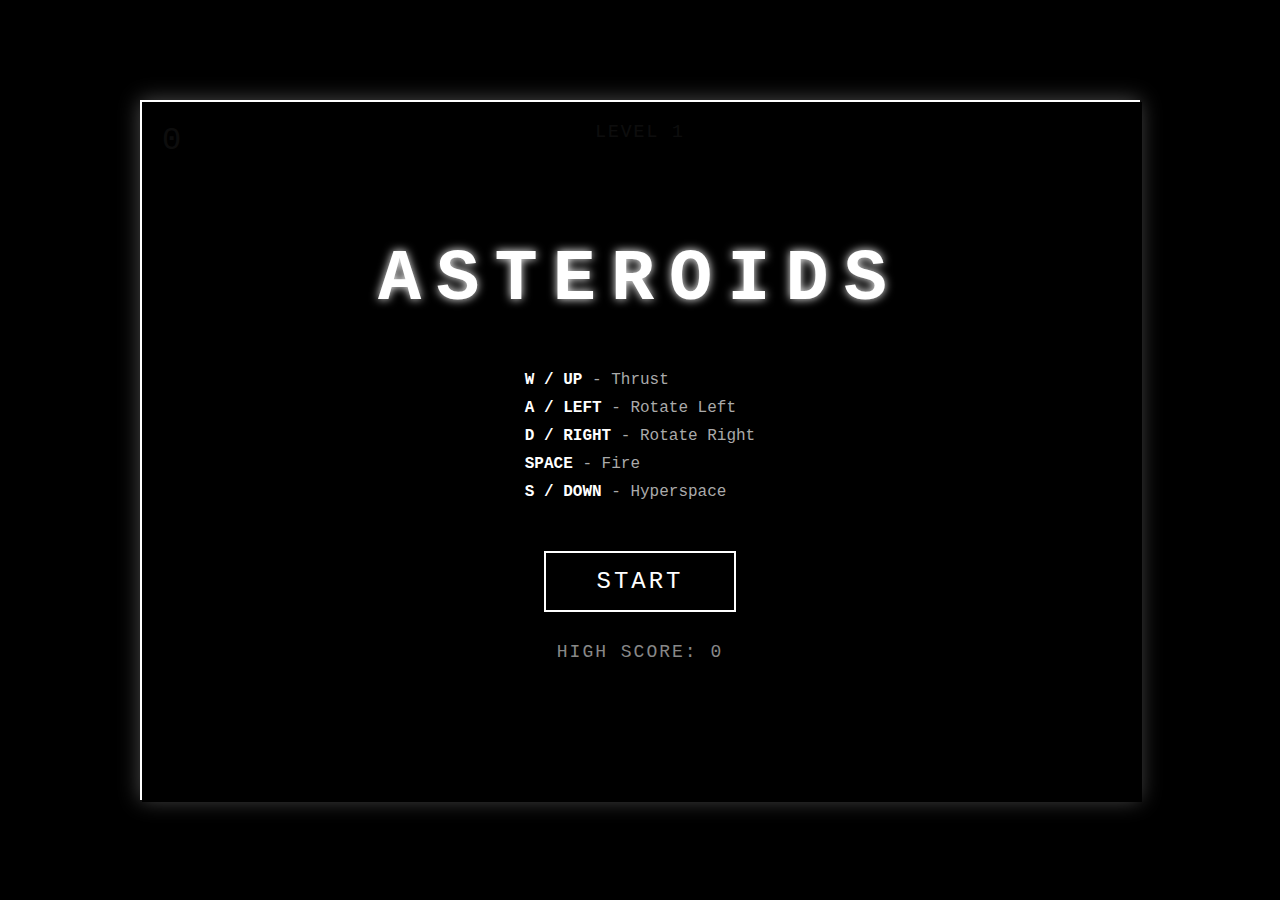
<file: asteroids/index.html>
<!DOCTYPE html>
<html lang="en">
<head>
    <meta charset="UTF-8">
    <meta name="viewport" content="width=device-width, initial-scale=1.0">
    <title>Asteroids</title>
    <link rel="stylesheet" href="style.css">
</head>
<body>
    <div id="game-container">
        <canvas id="gameCanvas"></canvas>
        <div id="ui-overlay">
            <div id="score-display">
                <span id="score">0</span>
            </div>
            <div id="lives-display"></div>
            <div id="level-display">LEVEL <span id="level">1</span></div>
        </div>
        <div id="start-screen" class="screen">
            <h1>ASTEROIDS</h1>
            <div class="controls-info">
                <p><strong>W / UP</strong> - Thrust</p>
                <p><strong>A / LEFT</strong> - Rotate Left</p>
                <p><strong>D / RIGHT</strong> - Rotate Right</p>
                <p><strong>SPACE</strong> - Fire</p>
                <p><strong>S / DOWN</strong> - Hyperspace</p>
            </div>
            <button id="start-btn">START</button>
            <div class="high-score">HIGH SCORE: <span id="high-score">0</span></div>
        </div>
        <div id="game-over-screen" class="screen" style="display:none;">
            <h1>GAME OVER</h1>
            <p>SCORE: <span id="final-score">0</span></p>
            <p>HIGH SCORE: <span id="final-high-score">0</span></p>
            <button id="restart-btn">PLAY AGAIN</button>
        </div>
        <div id="pause-screen" class="screen" style="display:none;">
            <h1>PAUSED</h1>
            <p>Press P to resume</p>
        </div>
    </div>
    <script src="game.js"></script>
</body>
</html>
</file>
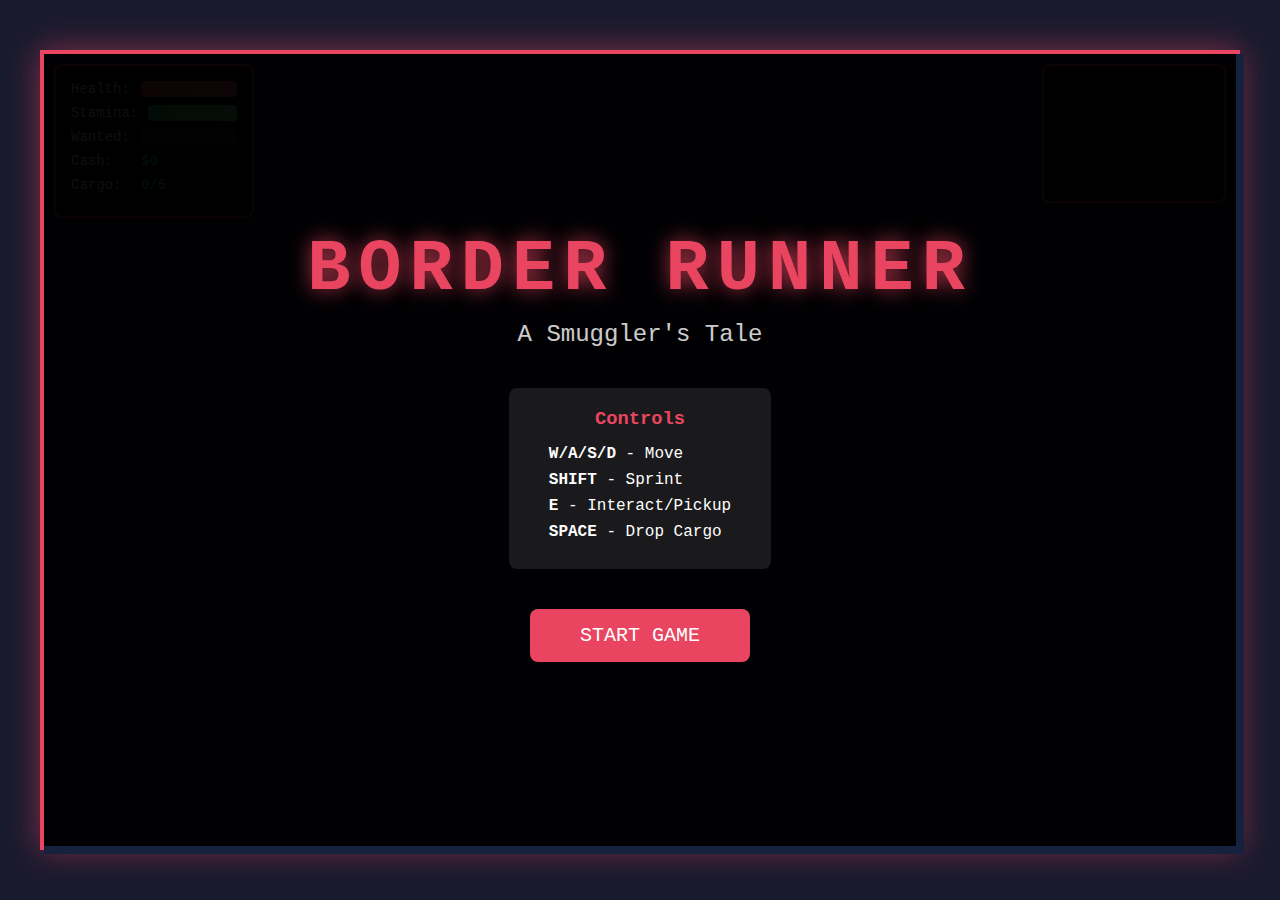
<file: border-runner/index.html>
<!DOCTYPE html>
<html lang="en">
<head>
    <meta charset="UTF-8">
    <meta name="viewport" content="width=device-width, initial-scale=1.0">
    <title>Border Runner - Survival Game</title>
    <link rel="stylesheet" href="style.css">
</head>
<body>
    <div id="game-container">
        <canvas id="gameCanvas"></canvas>
        <div id="ui-overlay">
            <div id="stats-panel">
                <div class="stat">
                    <span class="stat-label">Health:</span>
                    <div class="stat-bar"><div id="health-bar" class="bar-fill health"></div></div>
                </div>
                <div class="stat">
                    <span class="stat-label">Stamina:</span>
                    <div class="stat-bar"><div id="stamina-bar" class="bar-fill stamina"></div></div>
                </div>
                <div class="stat">
                    <span class="stat-label">Wanted:</span>
                    <div class="stat-bar"><div id="wanted-bar" class="bar-fill wanted"></div></div>
                </div>
                <div class="stat">
                    <span class="stat-label">Cash:</span>
                    <span id="cash-display">$0</span>
                </div>
                <div class="stat">
                    <span class="stat-label">Cargo:</span>
                    <span id="cargo-display">0/5</span>
                </div>
            </div>
            <div id="minimap-container">
                <canvas id="minimap"></canvas>
            </div>
            <div id="message-box"></div>
        </div>
        <div id="start-screen" class="screen">
            <h1>BORDER RUNNER</h1>
            <p class="subtitle">A Smuggler's Tale</p>
            <div class="controls-info">
                <h3>Controls</h3>
                <p><strong>W/A/S/D</strong> - Move</p>
                <p><strong>SHIFT</strong> - Sprint</p>
                <p><strong>E</strong> - Interact/Pickup</p>
                <p><strong>SPACE</strong> - Drop Cargo</p>
            </div>
            <button id="start-btn">START GAME</button>
            <button id="continue-btn" style="display:none;">CONTINUE</button>
        </div>
        <div id="game-over-screen" class="screen" style="display:none;">
            <h1>BUSTED!</h1>
            <p id="game-over-reason"></p>
            <p>Final Score: $<span id="final-score">0</span></p>
            <button id="restart-btn">TRY AGAIN</button>
        </div>
    </div>
    <script src="game.js"></script>
</body>
</html>
</file>
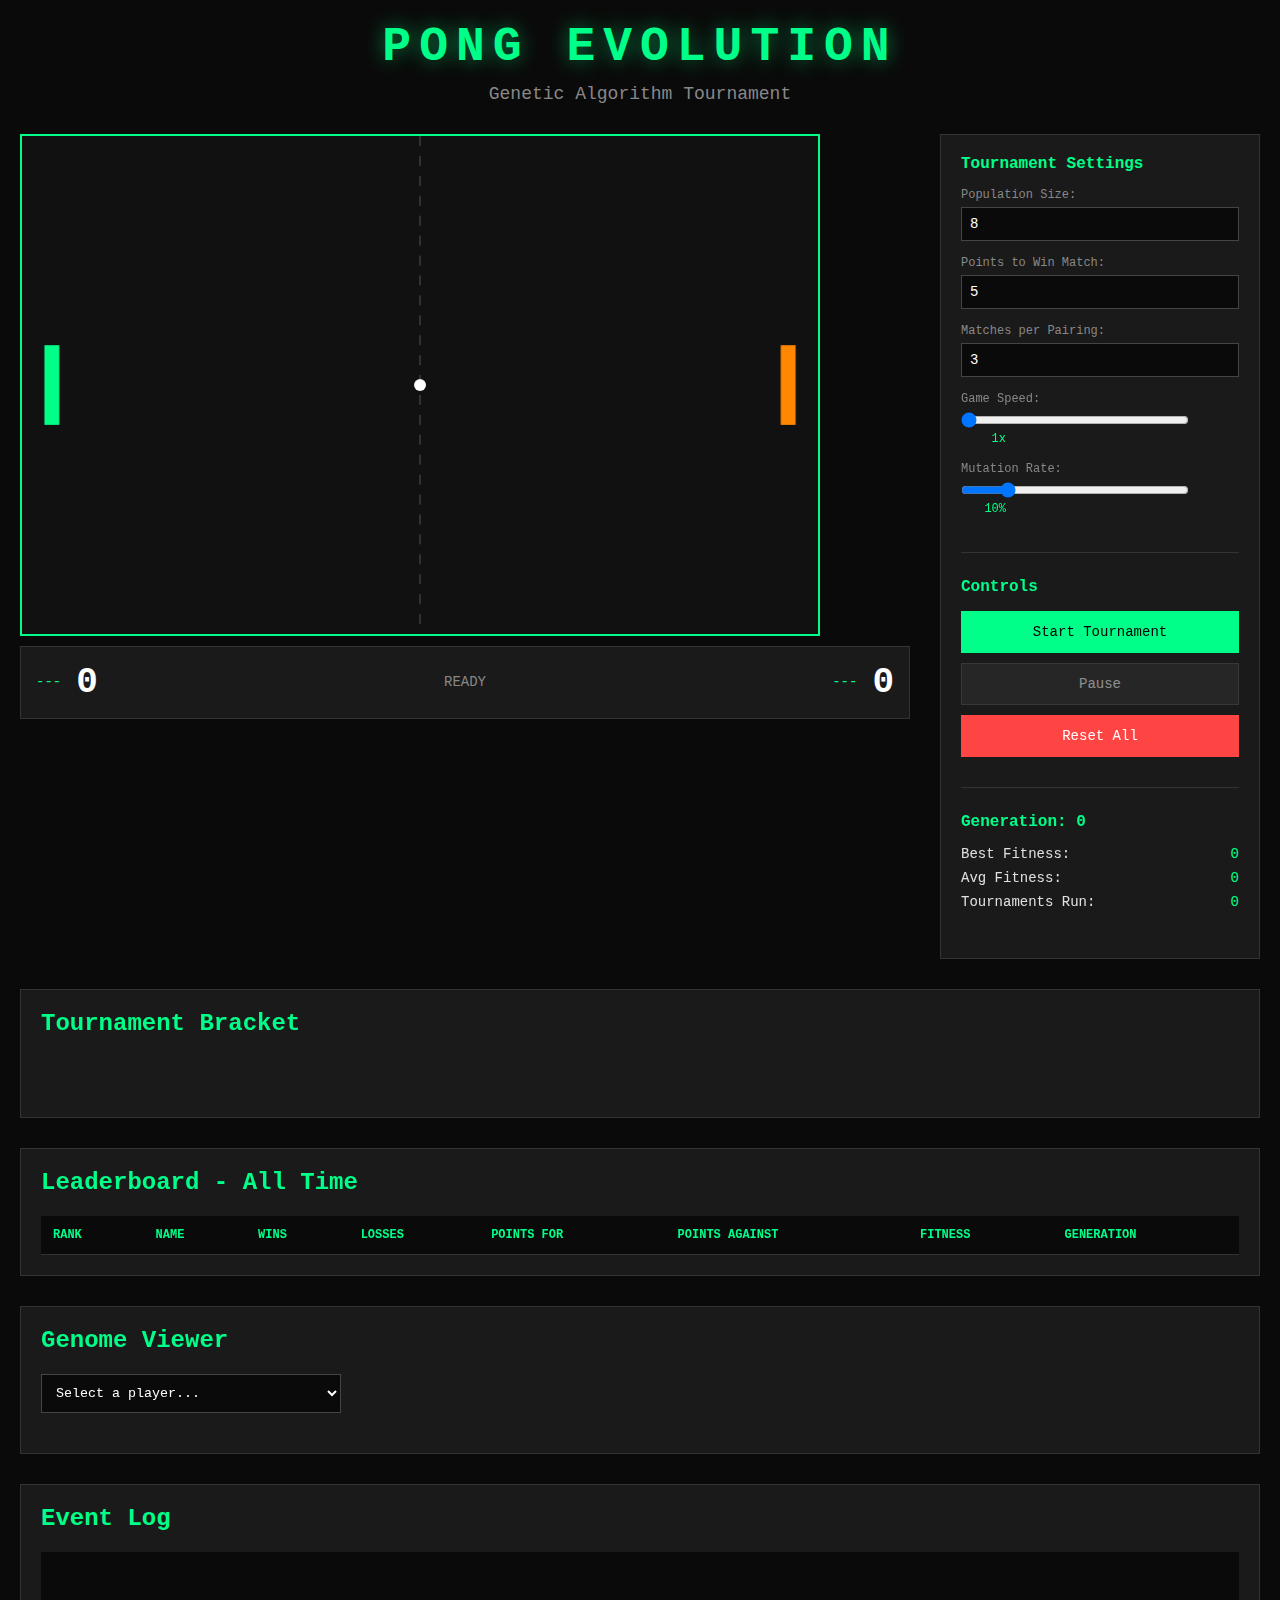
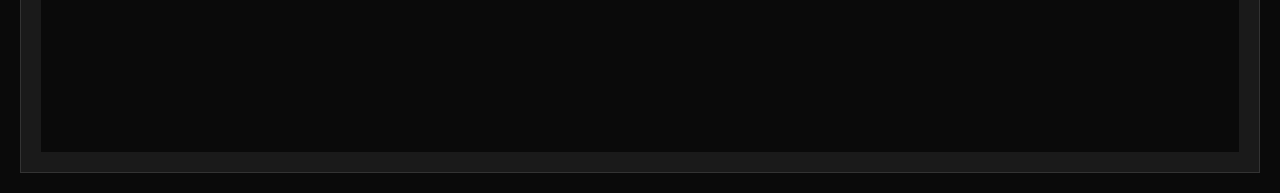
<file: pong-evolution/index.html>
<!DOCTYPE html>
<html lang="en">
<head>
    <meta charset="UTF-8">
    <meta name="viewport" content="width=device-width, initial-scale=1.0">
    <title>Pong Evolution - Genetic Algorithm Tournament</title>
    <link rel="stylesheet" href="style.css">
</head>
<body>
    <div id="app">
        <header>
            <h1>PONG EVOLUTION</h1>
            <p class="subtitle">Genetic Algorithm Tournament</p>
        </header>

        <div id="main-container">
            <div id="game-panel">
                <canvas id="gameCanvas"></canvas>
                <div id="match-info">
                    <div class="player-info left">
                        <span class="player-name" id="left-name">---</span>
                        <span class="player-score" id="left-score">0</span>
                    </div>
                    <div class="match-status">
                        <span id="match-status">Ready</span>
                    </div>
                    <div class="player-info right">
                        <span class="player-score" id="right-score">0</span>
                        <span class="player-name" id="right-name">---</span>
                    </div>
                </div>
            </div>

            <div id="control-panel">
                <div class="panel-section">
                    <h3>Tournament Settings</h3>
                    <div class="control-group">
                        <label for="population-size">Population Size:</label>
                        <input type="number" id="population-size" value="8" min="4" max="32" step="2">
                    </div>
                    <div class="control-group">
                        <label for="points-to-win">Points to Win Match:</label>
                        <input type="number" id="points-to-win" value="5" min="1" max="21">
                    </div>
                    <div class="control-group">
                        <label for="matches-per-round">Matches per Pairing:</label>
                        <input type="number" id="matches-per-round" value="3" min="1" max="9" step="2">
                    </div>
                    <div class="control-group">
                        <label for="game-speed">Game Speed:</label>
                        <input type="range" id="game-speed" value="1" min="1" max="10" step="1">
                        <span id="speed-display">1x</span>
                    </div>
                    <div class="control-group">
                        <label for="mutation-rate">Mutation Rate:</label>
                        <input type="range" id="mutation-rate" value="0.1" min="0.01" max="0.5" step="0.01">
                        <span id="mutation-display">10%</span>
                    </div>
                </div>

                <div class="panel-section">
                    <h3>Controls</h3>
                    <button id="btn-start" class="btn primary">Start Tournament</button>
                    <button id="btn-pause" class="btn" disabled>Pause</button>
                    <button id="btn-reset" class="btn danger">Reset All</button>
                </div>

                <div class="panel-section">
                    <h3>Generation: <span id="generation-num">0</span></h3>
                    <div id="generation-stats">
                        <p>Best Fitness: <span id="best-fitness">0</span></p>
                        <p>Avg Fitness: <span id="avg-fitness">0</span></p>
                        <p>Tournaments Run: <span id="tournaments-run">0</span></p>
                    </div>
                </div>
            </div>
        </div>

        <div id="tournament-bracket">
            <h2>Tournament Bracket</h2>
            <div id="bracket-container"></div>
        </div>

        <div id="leaderboard-section">
            <h2>Leaderboard - All Time</h2>
            <table id="leaderboard">
                <thead>
                    <tr>
                        <th>Rank</th>
                        <th>Name</th>
                        <th>Wins</th>
                        <th>Losses</th>
                        <th>Points For</th>
                        <th>Points Against</th>
                        <th>Fitness</th>
                        <th>Generation</th>
                    </tr>
                </thead>
                <tbody id="leaderboard-body">
                </tbody>
            </table>
        </div>

        <div id="genome-viewer">
            <h2>Genome Viewer</h2>
            <select id="genome-select">
                <option value="">Select a player...</option>
            </select>
            <div id="genome-display"></div>
        </div>

        <div id="log-section">
            <h2>Event Log</h2>
            <div id="event-log"></div>
        </div>
    </div>
    <script src="game.js"></script>
</body>
</html>
</file>
<file: asteroids/style.css>
* {
    margin: 0;
    padding: 0;
    box-sizing: border-box;
}

body {
    background: #000;
    font-family: 'Courier New', monospace;
    overflow: hidden;
    display: flex;
    justify-content: center;
    align-items: center;
    min-height: 100vh;
}

#game-container {
    position: relative;
    width: 1000px;
    height: 700px;
    border: 2px solid #fff;
    box-shadow: 0 0 20px rgba(255, 255, 255, 0.3);
}

#gameCanvas {
    display: block;
    background: #000;
}

#ui-overlay {
    position: absolute;
    top: 0;
    left: 0;
    width: 100%;
    height: 100%;
    pointer-events: none;
}

#score-display {
    position: absolute;
    top: 20px;
    left: 20px;
    color: #fff;
    font-size: 32px;
    letter-spacing: 2px;
}

#lives-display {
    position: absolute;
    top: 20px;
    right: 20px;
    display: flex;
    gap: 10px;
}

.life-icon {
    width: 0;
    height: 0;
    border-left: 10px solid transparent;
    border-right: 10px solid transparent;
    border-bottom: 25px solid #fff;
}

#level-display {
    position: absolute;
    top: 20px;
    left: 50%;
    transform: translateX(-50%);
    color: #fff;
    font-size: 18px;
    letter-spacing: 2px;
}

.screen {
    position: absolute;
    top: 0;
    left: 0;
    width: 100%;
    height: 100%;
    background: rgba(0, 0, 0, 0.95);
    display: flex;
    flex-direction: column;
    justify-content: center;
    align-items: center;
    z-index: 100;
}

.screen h1 {
    color: #fff;
    font-size: 72px;
    letter-spacing: 15px;
    margin-bottom: 40px;
    text-shadow: 0 0 10px #fff;
}

.controls-info {
    margin-bottom: 40px;
    text-align: left;
}

.controls-info p {
    color: #aaa;
    font-size: 16px;
    margin: 10px 0;
}

.controls-info strong {
    color: #fff;
}

.screen button {
    background: transparent;
    color: #fff;
    border: 2px solid #fff;
    padding: 15px 50px;
    font-size: 24px;
    font-family: 'Courier New', monospace;
    cursor: pointer;
    letter-spacing: 3px;
    transition: all 0.3s ease;
    pointer-events: auto;
}

.screen button:hover {
    background: #fff;
    color: #000;
    box-shadow: 0 0 20px rgba(255, 255, 255, 0.5);
}

.high-score {
    margin-top: 30px;
    color: #888;
    font-size: 18px;
    letter-spacing: 2px;
}

#game-over-screen p {
    color: #fff;
    font-size: 24px;
    margin: 10px 0;
    letter-spacing: 2px;
}

#pause-screen p {
    color: #888;
    font-size: 18px;
}

/* ===== TOUCH CONTROLS ===== */
#touch-controls {
    display: none;
    position: absolute;
    top: 0;
    left: 0;
    width: 100%;
    height: 100%;
    pointer-events: none;
    z-index: 50;
}

.touch-device #touch-controls {
    display: block;
}

.touch-btn {
    position: absolute;
    pointer-events: auto;
    background: rgba(255, 255, 255, 0.15);
    border: 2px solid rgba(255, 255, 255, 0.4);
    border-radius: 50%;
    display: flex;
    justify-content: center;
    align-items: center;
    color: rgba(255, 255, 255, 0.7);
    font-family: 'Courier New', monospace;
    font-weight: bold;
    font-size: 24px;
    user-select: none;
    -webkit-user-select: none;
    touch-action: none;
    transition: background 0.1s, border-color 0.1s, transform 0.1s;
}

.touch-btn.pressed {
    background: rgba(255, 255, 255, 0.4);
    border-color: rgba(255, 255, 255, 0.8);
    transform: scale(0.95);
}

/* Movement cluster - bottom left */
#btn-left {
    width: 70px;
    height: 70px;
    bottom: 30px;
    left: 20px;
}

#btn-thrust {
    width: 70px;
    height: 70px;
    bottom: 110px;
    left: 75px;
}

#btn-right {
    width: 70px;
    height: 70px;
    bottom: 30px;
    left: 130px;
}

/* Fire button - bottom right */
#btn-fire {
    width: 90px;
    height: 90px;
    bottom: 30px;
    right: 20px;
    background: rgba(255, 100, 100, 0.2);
    border-color: rgba(255, 100, 100, 0.5);
    font-size: 18px;
}

#btn-fire.pressed {
    background: rgba(255, 100, 100, 0.5);
    border-color: rgba(255, 100, 100, 0.9);
}

/* Hyperspace - top center */
#btn-hyperspace {
    width: 90px;
    height: 50px;
    top: 70px;
    left: 50%;
    transform: translateX(-50%);
    border-radius: 25px;
    font-size: 14px;
    background: rgba(0, 255, 255, 0.15);
    border-color: rgba(0, 255, 255, 0.4);
}

#btn-hyperspace.pressed {
    background: rgba(0, 255, 255, 0.4);
    border-color: rgba(0, 255, 255, 0.8);
    transform: translateX(-50%) scale(0.95);
}

/* Pause button - top right */
#btn-pause {
    width: 50px;
    height: 50px;
    top: 20px;
    right: 140px;
    font-size: 20px;
}

/* Mobile responsive adjustments */
@media (max-width: 1024px) {
    #game-container {
        width: 100vw;
        height: 100vh;
        max-width: 100%;
        max-height: 100%;
        border: none;
    }

    #gameCanvas {
        width: 100%;
        height: 100%;
    }
}

@media (max-height: 500px) and (orientation: landscape) {
    /* Landscape phone - compact layout */
    #btn-left {
        bottom: 20px;
        left: 15px;
        width: 60px;
        height: 60px;
    }

    #btn-thrust {
        bottom: 90px;
        left: 60px;
        width: 60px;
        height: 60px;
    }

    #btn-right {
        bottom: 20px;
        left: 105px;
        width: 60px;
        height: 60px;
    }

    #btn-fire {
        bottom: 20px;
        right: 15px;
        width: 80px;
        height: 80px;
    }

    #btn-hyperspace {
        top: 15px;
        width: 80px;
        height: 40px;
        font-size: 12px;
    }

    #btn-pause {
        top: 15px;
        right: 100px;
        width: 40px;
        height: 40px;
    }
}
</file>
<file: border-runner/style.css>
* {
    margin: 0;
    padding: 0;
    box-sizing: border-box;
}

body {
    background: #1a1a2e;
    font-family: 'Courier New', monospace;
    overflow: hidden;
    display: flex;
    justify-content: center;
    align-items: center;
    min-height: 100vh;
}

#game-container {
    position: relative;
    width: 1200px;
    height: 800px;
    border: 4px solid #e94560;
    box-shadow: 0 0 30px rgba(233, 69, 96, 0.5);
}

#gameCanvas {
    display: block;
    background: #16213e;
}

#ui-overlay {
    position: absolute;
    top: 0;
    left: 0;
    width: 100%;
    height: 100%;
    pointer-events: none;
}

#stats-panel {
    position: absolute;
    top: 10px;
    left: 10px;
    background: rgba(0, 0, 0, 0.8);
    padding: 15px;
    border-radius: 8px;
    border: 2px solid #e94560;
    min-width: 200px;
}

.stat {
    margin-bottom: 8px;
    display: flex;
    align-items: center;
    gap: 10px;
}

.stat-label {
    color: #fff;
    font-size: 14px;
    min-width: 60px;
}

.stat-bar {
    flex: 1;
    height: 16px;
    background: #333;
    border-radius: 4px;
    overflow: hidden;
}

.bar-fill {
    height: 100%;
    transition: width 0.3s ease;
}

.bar-fill.health {
    background: linear-gradient(90deg, #ff4757, #ff6b81);
    width: 100%;
}

.bar-fill.stamina {
    background: linear-gradient(90deg, #2ed573, #7bed9f);
    width: 100%;
}

.bar-fill.wanted {
    background: linear-gradient(90deg, #ffa502, #ff6348);
    width: 0%;
}

#cash-display, #cargo-display {
    color: #2ed573;
    font-size: 14px;
    font-weight: bold;
}

#minimap-container {
    position: absolute;
    top: 10px;
    right: 10px;
    border: 2px solid #e94560;
    border-radius: 8px;
    overflow: hidden;
    background: rgba(0, 0, 0, 0.8);
}

#minimap {
    display: block;
}

#message-box {
    position: absolute;
    bottom: 20px;
    left: 50%;
    transform: translateX(-50%);
    background: rgba(0, 0, 0, 0.9);
    color: #fff;
    padding: 10px 20px;
    border-radius: 8px;
    border: 2px solid #e94560;
    font-size: 16px;
    opacity: 0;
    transition: opacity 0.3s ease;
}

#message-box.visible {
    opacity: 1;
}

.screen {
    position: absolute;
    top: 0;
    left: 0;
    width: 100%;
    height: 100%;
    background: rgba(0, 0, 0, 0.95);
    display: flex;
    flex-direction: column;
    justify-content: center;
    align-items: center;
    z-index: 100;
}

.screen h1 {
    color: #e94560;
    font-size: 72px;
    text-shadow: 0 0 20px rgba(233, 69, 96, 0.8);
    margin-bottom: 10px;
    letter-spacing: 8px;
}

.screen .subtitle {
    color: #fff;
    font-size: 24px;
    margin-bottom: 40px;
    opacity: 0.8;
}

.controls-info {
    background: rgba(255, 255, 255, 0.1);
    padding: 20px 40px;
    border-radius: 8px;
    margin-bottom: 30px;
    text-align: left;
}

.controls-info h3 {
    color: #e94560;
    margin-bottom: 15px;
    text-align: center;
}

.controls-info p {
    color: #fff;
    margin: 8px 0;
    font-size: 16px;
}

.screen button {
    background: #e94560;
    color: #fff;
    border: none;
    padding: 15px 50px;
    font-size: 20px;
    font-family: 'Courier New', monospace;
    cursor: pointer;
    border-radius: 8px;
    margin: 10px;
    transition: all 0.3s ease;
    pointer-events: auto;
}

.screen button:hover {
    background: #ff6b81;
    transform: scale(1.05);
    box-shadow: 0 0 20px rgba(233, 69, 96, 0.5);
}

#game-over-screen h1 {
    color: #ff4757;
}

#game-over-screen p {
    color: #fff;
    font-size: 20px;
    margin-bottom: 20px;
}

#final-score {
    color: #2ed573;
    font-size: 36px;
}
</file>
<file: pong-evolution/style.css>
* {
    margin: 0;
    padding: 0;
    box-sizing: border-box;
}

body {
    background: #0a0a0a;
    color: #e0e0e0;
    font-family: 'Courier New', monospace;
    min-height: 100vh;
    padding: 20px;
}

#app {
    max-width: 1400px;
    margin: 0 auto;
}

header {
    text-align: center;
    margin-bottom: 30px;
}

header h1 {
    font-size: 48px;
    color: #00ff88;
    text-shadow: 0 0 20px rgba(0, 255, 136, 0.5);
    letter-spacing: 8px;
}

.subtitle {
    color: #888;
    font-size: 18px;
    margin-top: 10px;
}

#main-container {
    display: flex;
    gap: 30px;
    margin-bottom: 30px;
}

#game-panel {
    flex: 1;
}

#gameCanvas {
    background: #111;
    border: 2px solid #00ff88;
    display: block;
    width: 100%;
    max-width: 800px;
}

#match-info {
    display: flex;
    justify-content: space-between;
    align-items: center;
    padding: 15px;
    background: #1a1a1a;
    border: 1px solid #333;
    margin-top: 10px;
}

.player-info {
    display: flex;
    align-items: center;
    gap: 15px;
}

.player-info.right {
    flex-direction: row-reverse;
}

.player-name {
    font-size: 14px;
    color: #00ff88;
    max-width: 150px;
    overflow: hidden;
    text-overflow: ellipsis;
}

.player-score {
    font-size: 36px;
    font-weight: bold;
    color: #fff;
}

.match-status {
    font-size: 14px;
    color: #888;
    text-transform: uppercase;
}

#control-panel {
    width: 320px;
    background: #1a1a1a;
    border: 1px solid #333;
    padding: 20px;
}

.panel-section {
    margin-bottom: 25px;
    padding-bottom: 20px;
    border-bottom: 1px solid #333;
}

.panel-section:last-child {
    border-bottom: none;
    margin-bottom: 0;
}

.panel-section h3 {
    color: #00ff88;
    margin-bottom: 15px;
    font-size: 16px;
}

.control-group {
    margin-bottom: 15px;
}

.control-group label {
    display: block;
    margin-bottom: 5px;
    font-size: 12px;
    color: #888;
}

.control-group input[type="number"],
.control-group select {
    width: 100%;
    padding: 8px;
    background: #0a0a0a;
    border: 1px solid #444;
    color: #fff;
    font-family: inherit;
    font-size: 14px;
}

.control-group input[type="range"] {
    width: calc(100% - 50px);
    vertical-align: middle;
}

.control-group span {
    display: inline-block;
    width: 45px;
    text-align: right;
    font-size: 12px;
    color: #00ff88;
}

.btn {
    width: 100%;
    padding: 12px;
    margin-bottom: 10px;
    background: #333;
    border: 1px solid #555;
    color: #fff;
    font-family: inherit;
    font-size: 14px;
    cursor: pointer;
    transition: all 0.2s;
}

.btn:hover:not(:disabled) {
    background: #444;
}

.btn:disabled {
    opacity: 0.5;
    cursor: not-allowed;
}

.btn.primary {
    background: #00ff88;
    color: #000;
    border-color: #00ff88;
}

.btn.primary:hover:not(:disabled) {
    background: #00cc6a;
}

.btn.danger {
    background: #ff4444;
    border-color: #ff4444;
}

.btn.danger:hover:not(:disabled) {
    background: #cc3333;
}

#generation-stats p {
    margin: 8px 0;
    font-size: 14px;
}

#generation-stats span {
    color: #00ff88;
    float: right;
}

#tournament-bracket {
    background: #1a1a1a;
    border: 1px solid #333;
    padding: 20px;
    margin-bottom: 30px;
}

#tournament-bracket h2 {
    color: #00ff88;
    margin-bottom: 20px;
}

#bracket-container {
    display: flex;
    gap: 40px;
    overflow-x: auto;
    padding: 20px 0;
}

.bracket-round {
    display: flex;
    flex-direction: column;
    justify-content: space-around;
    min-width: 200px;
}

.bracket-round h4 {
    text-align: center;
    color: #888;
    margin-bottom: 15px;
    font-size: 12px;
}

.bracket-match {
    background: #0a0a0a;
    border: 1px solid #444;
    margin-bottom: 20px;
    padding: 10px;
}

.bracket-match.active {
    border-color: #00ff88;
    box-shadow: 0 0 10px rgba(0, 255, 136, 0.3);
}

.bracket-match.completed {
    opacity: 0.7;
}

.bracket-player {
    display: flex;
    justify-content: space-between;
    padding: 8px;
    font-size: 12px;
}

.bracket-player.winner {
    background: rgba(0, 255, 136, 0.2);
    color: #00ff88;
}

.bracket-player.loser {
    color: #666;
}

#leaderboard-section {
    background: #1a1a1a;
    border: 1px solid #333;
    padding: 20px;
    margin-bottom: 30px;
}

#leaderboard-section h2 {
    color: #00ff88;
    margin-bottom: 20px;
}

#leaderboard {
    width: 100%;
    border-collapse: collapse;
}

#leaderboard th,
#leaderboard td {
    padding: 12px;
    text-align: left;
    border-bottom: 1px solid #333;
}

#leaderboard th {
    background: #0a0a0a;
    color: #00ff88;
    font-size: 12px;
    text-transform: uppercase;
}

#leaderboard tr:hover {
    background: rgba(0, 255, 136, 0.1);
}

#leaderboard .rank-1 { color: #ffd700; }
#leaderboard .rank-2 { color: #c0c0c0; }
#leaderboard .rank-3 { color: #cd7f32; }

#genome-viewer {
    background: #1a1a1a;
    border: 1px solid #333;
    padding: 20px;
    margin-bottom: 30px;
}

#genome-viewer h2 {
    color: #00ff88;
    margin-bottom: 20px;
}

#genome-select {
    width: 100%;
    max-width: 300px;
    padding: 10px;
    background: #0a0a0a;
    border: 1px solid #444;
    color: #fff;
    font-family: inherit;
    margin-bottom: 20px;
}

#genome-display {
    display: grid;
    grid-template-columns: repeat(auto-fill, minmax(200px, 1fr));
    gap: 15px;
}

.genome-gene {
    background: #0a0a0a;
    padding: 15px;
    border: 1px solid #333;
}

.genome-gene .gene-name {
    font-size: 11px;
    color: #888;
    margin-bottom: 5px;
}

.genome-gene .gene-value {
    font-size: 18px;
    color: #00ff88;
}

.genome-gene .gene-bar {
    height: 4px;
    background: #333;
    margin-top: 8px;
    border-radius: 2px;
    overflow: hidden;
}

.genome-gene .gene-bar-fill {
    height: 100%;
    background: #00ff88;
    transition: width 0.3s;
}

#log-section {
    background: #1a1a1a;
    border: 1px solid #333;
    padding: 20px;
}

#log-section h2 {
    color: #00ff88;
    margin-bottom: 20px;
}

#event-log {
    height: 200px;
    overflow-y: auto;
    background: #0a0a0a;
    padding: 15px;
    font-size: 12px;
    line-height: 1.6;
}

.log-entry {
    margin-bottom: 5px;
}

.log-entry .timestamp {
    color: #666;
}

.log-entry.evolution {
    color: #ff88ff;
}

.log-entry.match {
    color: #88ffff;
}

.log-entry.tournament {
    color: #ffff88;
}

.log-entry.info {
    color: #888;
}

/* Scrollbar styling */
::-webkit-scrollbar {
    width: 8px;
    height: 8px;
}

::-webkit-scrollbar-track {
    background: #1a1a1a;
}

::-webkit-scrollbar-thumb {
    background: #444;
    border-radius: 4px;
}

::-webkit-scrollbar-thumb:hover {
    background: #555;
}
</file>
